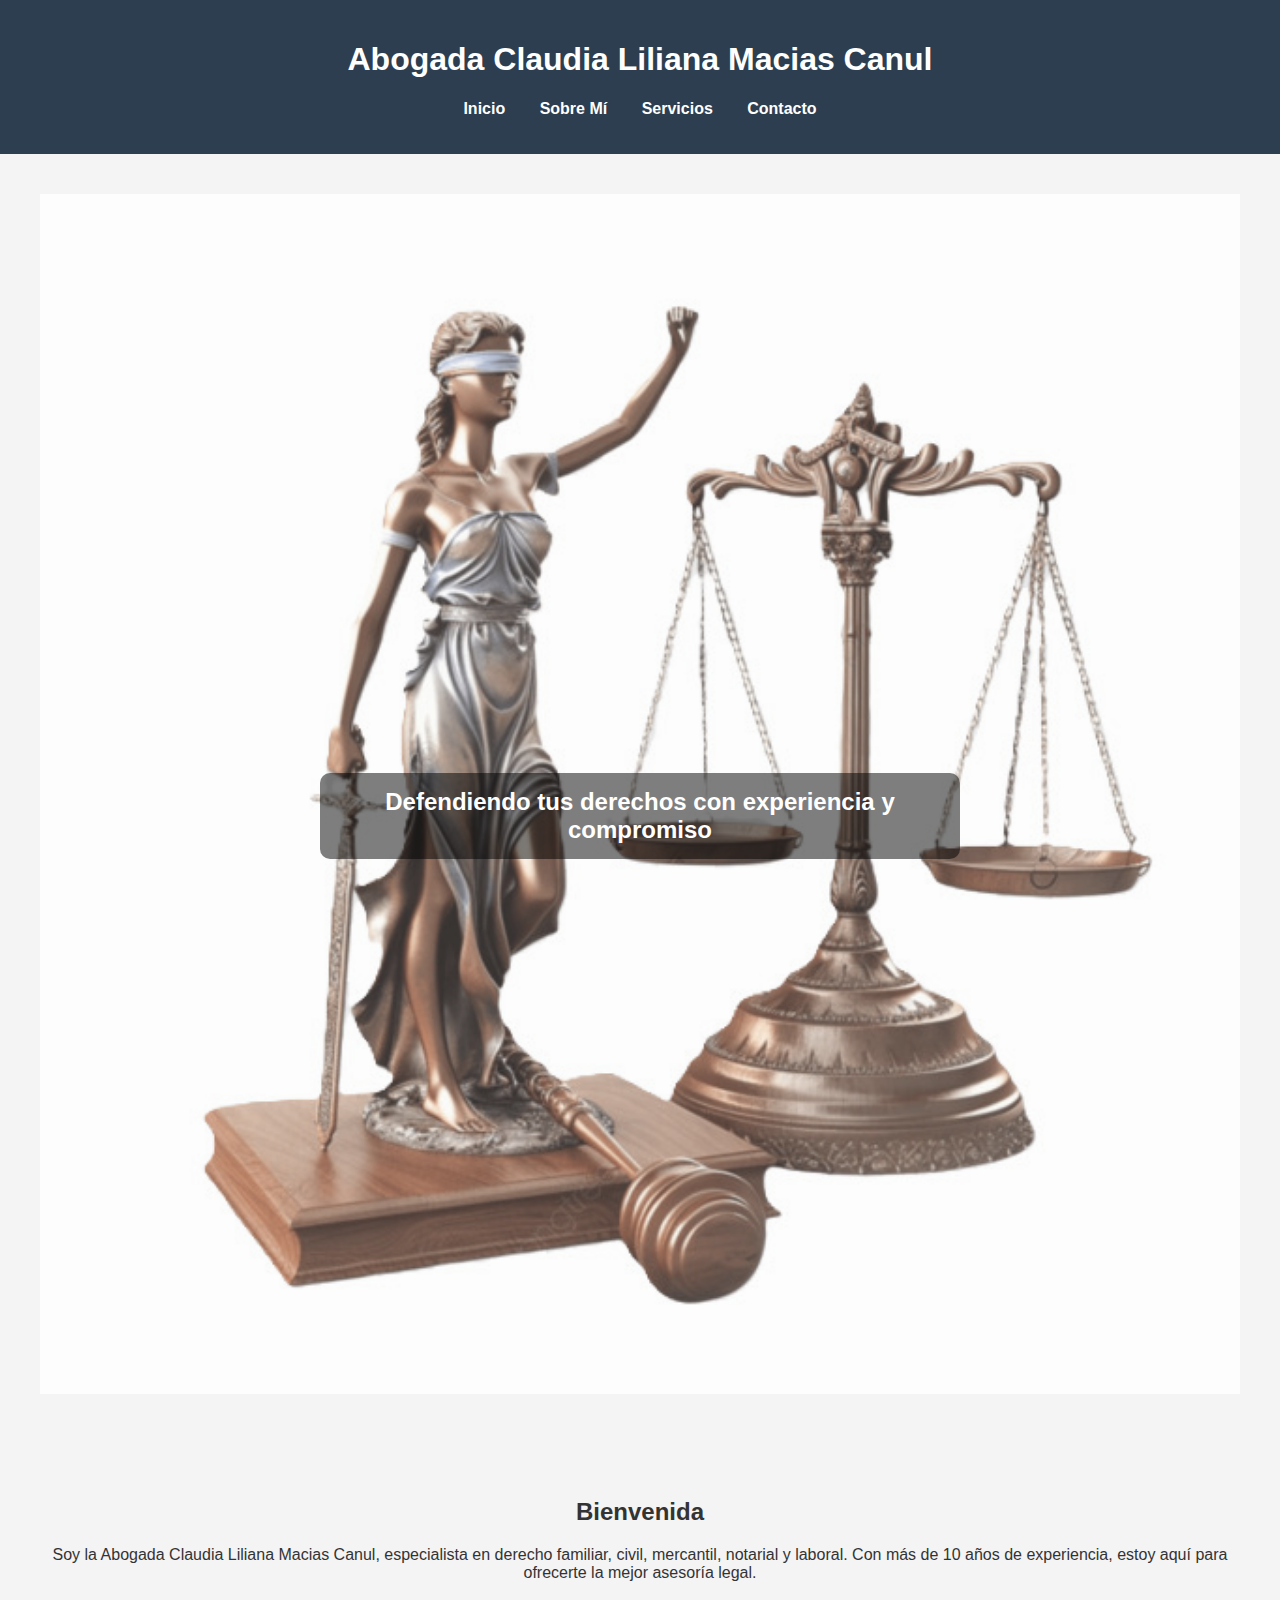
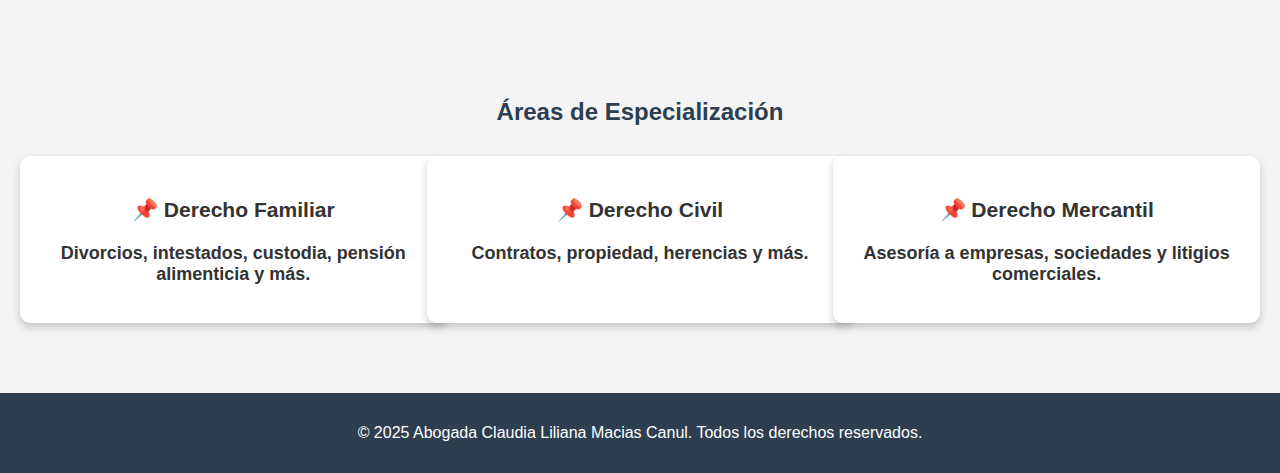
<file: index.html>
<!DOCTYPE html>
<html lang="es">
<head>
    <meta charset="UTF-8">
    <meta name="viewport" content="width=device-width, initial-scale=1.0">
    <title>Abogada Claudia Liliana Macias Canul</title>
    <link rel="stylesheet" href="style.css">
</head>

<body>

    <header>
        <h1>Abogada Claudia Liliana Macias Canul</h1>
        <nav>
            <ul>
                <li><a href="index.html">Inicio</a></li>
                <li><a href="sobre.html">Sobre Mí</a></li>
                <li><a href="servicios.html">Servicios</a></li>
                <li><a href="contacto.html">Contacto</a></li>
            </ul>
        </nav>
    </header>

    <section class="hero">
        <img src="imagenes/inicio.jpg" alt="Imagen de abogacía" class="hero-img">
        <h2>Defendiendo tus derechos con experiencia y compromiso</h2>
    </section>

    <section class="presentacion">
        <div class="contenedor">
            <h2>Bienvenida</h2>
            <p>
                Soy la Abogada Claudia Liliana Macias Canul, especialista en derecho familiar, civil, mercantil, notarial y laboral. 
                Con más de 10 años de experiencia, estoy aquí para ofrecerte la mejor asesoría legal.
            </p>
        </div>
    </section>

    <section class="servicios">
        <div class="contenedor">
            <h2>Áreas de Especialización</h2>
            <div class="servicios-container">
                <div class="servicio">
                    <h3>📌 Derecho Familiar</h3>
                    <p>Divorcios, intestados, custodia, pensión alimenticia y más.</p>
                </div>
                <div class="servicio">
                    <h3>📌 Derecho Civil</h3>
                    <p>Contratos, propiedad, herencias y más.</p>
                </div>
                <div class="servicio">
                    <h3>📌 Derecho Mercantil</h3>
                    <p>Asesoría a empresas, sociedades y litigios comerciales.</p>
                </div>
            </div>
        </div>
    </section>

    <footer>
        <p>&copy; 2025 Abogada Claudia Liliana Macias Canul. Todos los derechos reservados.</p>
    </footer>

</body>
</html>
</file>
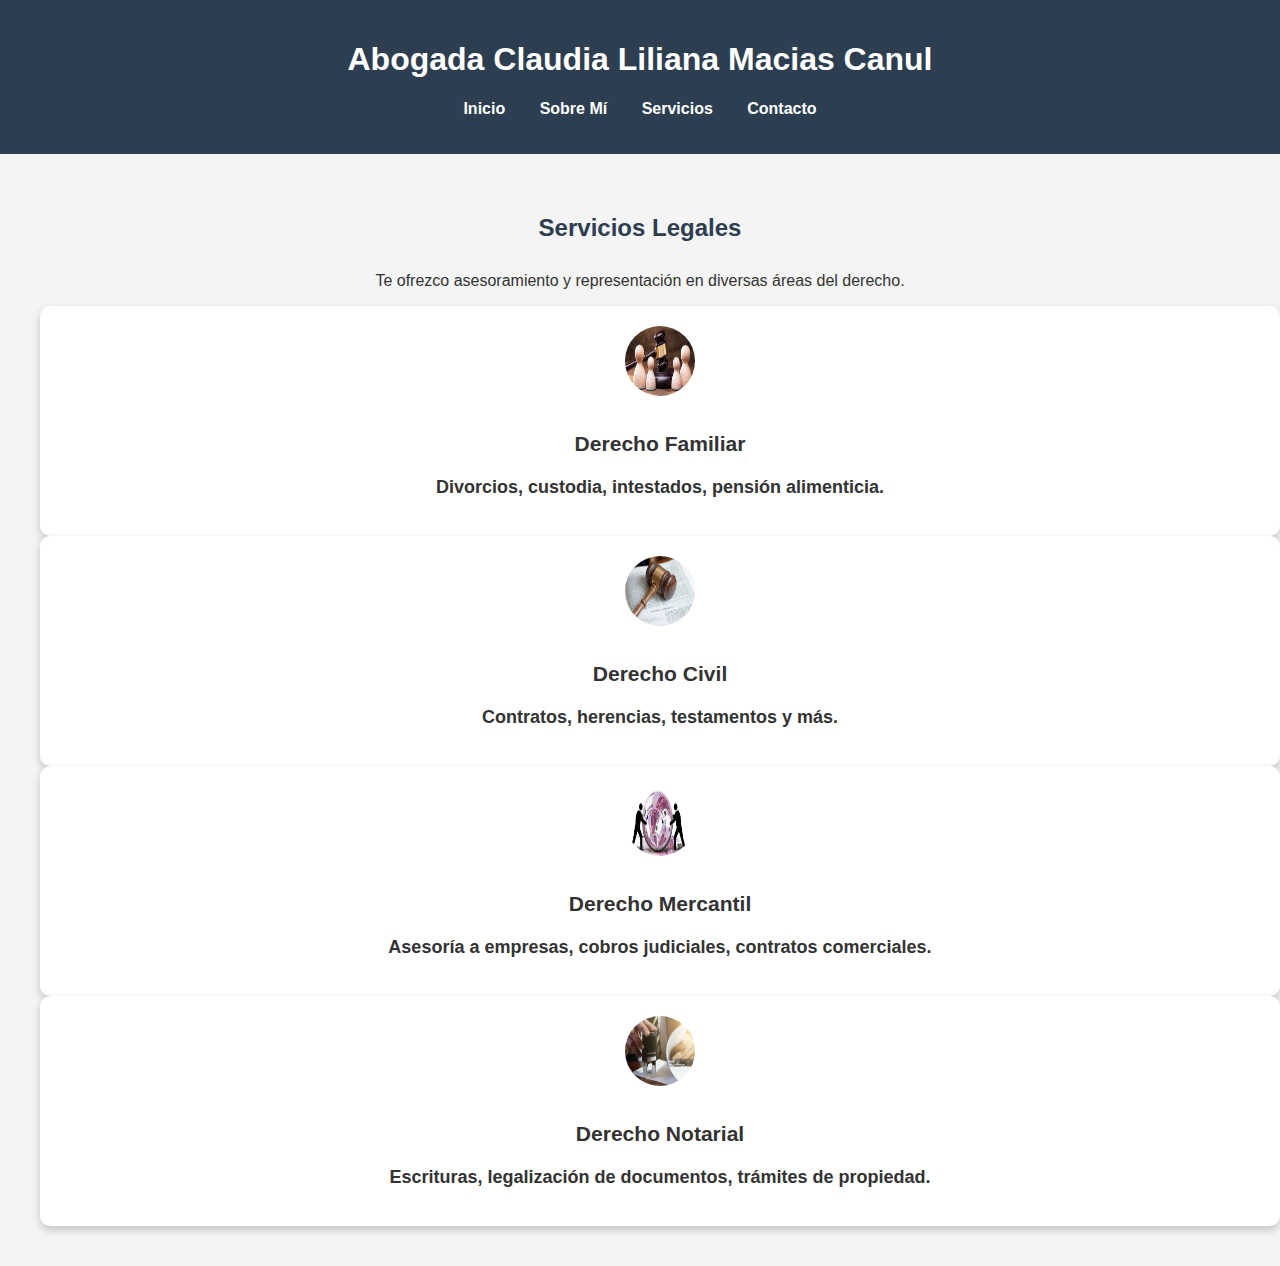
<file: servicios.html>
<!DOCTYPE html>
<html lang="es">
<head>
    <meta charset="UTF-8">
    <meta name="viewport" content="width=device-width, initial-scale=1.0">
    <title>Servicios - Abogada Claudia Liliana Macias Canul</title>
    <link rel="stylesheet" href="servicio.css">
</head>

<body>
    <header>
        <h1>Abogada Claudia Liliana Macias Canul</h1>
        <nav>
            <ul>
                <li><a href="index.html">Inicio</a></li>
                <li><a href="sobre.html">Sobre Mí</a></li>
                <li><a href="servicios.html">Servicios</a></li>
                <li><a href="contacto.html">Contacto</a></li>
            </ul>
        </nav>
    </header>

    <section class="servicios">
        <h2>Servicios Legales</h2>
        <p>Te ofrezco asesoramiento y representación en diversas áreas del derecho.</p>

        <div class="servicio">
            <img src="imagenes/familiar.jpg" alt="Derecho Familiar">
            <h3>Derecho Familiar</h3>
            <p>Divorcios, custodia, intestados, pensión alimenticia.</p>
        </div>

        <div class="servicio">
            <img src="imagenes/civil.jpg" alt="Derecho Civil">
            <h3>Derecho Civil</h3>
            <p>Contratos, herencias, testamentos y más.</p>
        </div>

        <div class="servicio">
            <img src="imagenes/mercantil.jpg" alt="Derecho Mercantil">
            <h3>Derecho Mercantil</h3>
            <p>Asesoría a empresas, cobros judiciales, contratos comerciales.</p>
        </div>

        <div class="servicio">
            <img src="imagenes/notarial.jpg" alt="Derecho Notarial">
            <h3>Derecho Notarial</h3>
            <p>Escrituras, legalización de documentos, trámites de propiedad.</p>
        </div>

        <d
</file>
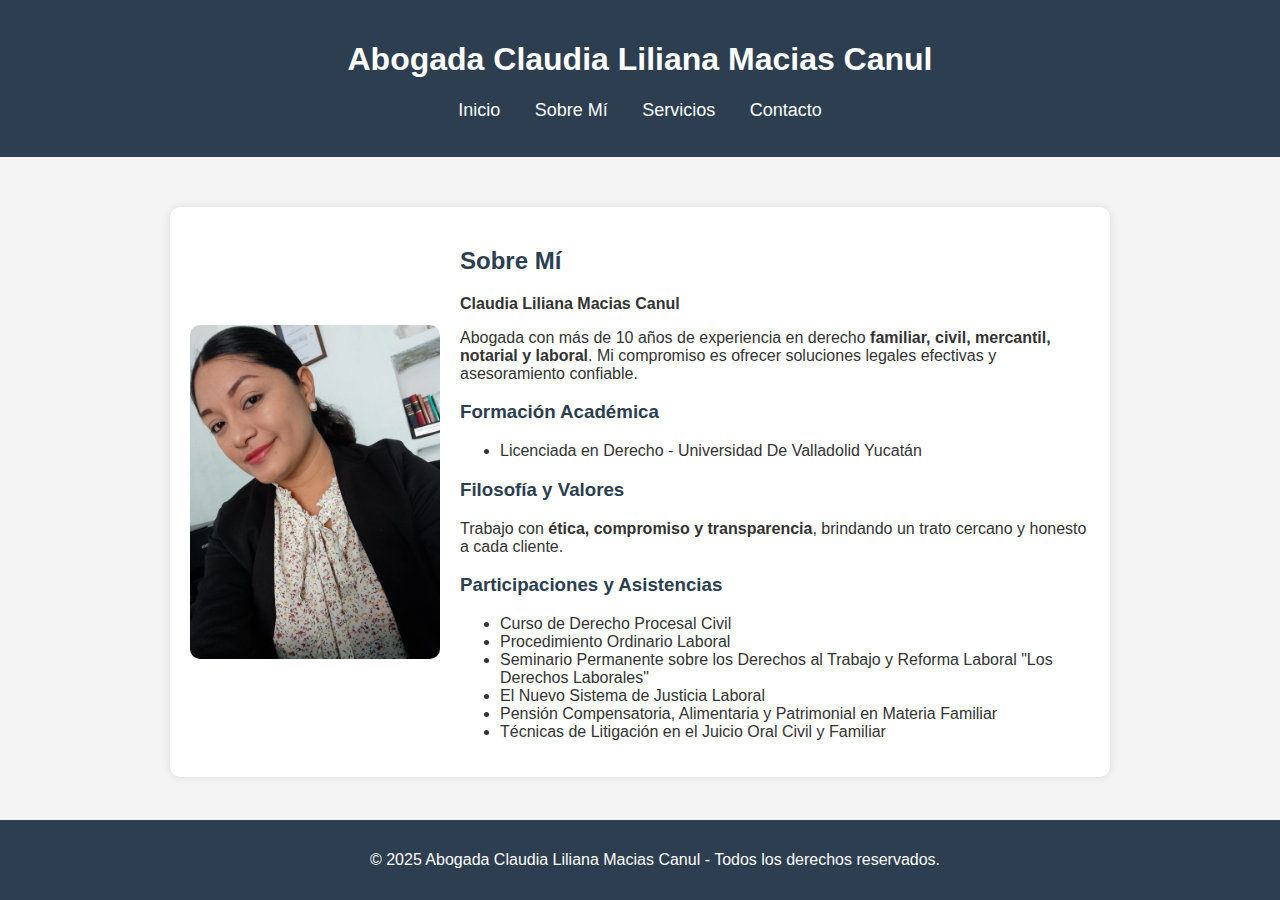
<file: sobre.html>
<!DOCTYPE html>
<html lang="es">
<head>
    <meta charset="UTF-8">
    <meta name="viewport" content="width=device-width, initial-scale=1.0">
    <title>Sobre Mí - Abogada Claudia Liliana Macias Canul</title>
    <link rel="stylesheet" href="sobre.css">
</head>
<meta name="viewport" content="width=device-width, initial-scale=1.0">

<body>
    <header>
        <h1>Abogada Claudia Liliana Macias Canul</h1>
        <nav>
            <ul>
                <li><a href="index.html">Inicio</a></li>
                <li><a href="sobre.html">Sobre Mí</a></li>
                <li><a href="servicios.html">Servicios</a></li>
                <li><a href="contacto.html">Contacto</a></li>
            </ul>
        </nav>
    </header>

    <section class="sobre-mi">
        <div class="container">
            <img src="imagenes/WhatsApp Image 2025-03-10 at 17.24.54_bcb7f1c1.jpg" alt="Foto de Abogada Claudia Liliana Macias Canul" class="foto-abogada">
            <div class="info">
                <h2>Sobre Mí</h2>
                <p><strong>Claudia Liliana Macias Canul</strong></p>
                <p>Abogada con más de 10 años de experiencia en derecho <strong>familiar, civil, mercantil, notarial y laboral</strong>. Mi compromiso es ofrecer soluciones legales efectivas y asesoramiento confiable.</p>
                
                <h3>Formación Académica</h3>
                <ul>
                    <li>Licenciada en Derecho - Universidad De Valladolid Yucatán</li>
                </ul>

                <h3>Filosofía y Valores</h3>
                <p>Trabajo con <strong>ética, compromiso y transparencia</strong>, brindando un trato cercano y honesto a cada cliente.</p>

                <h3>Participaciones y Asistencias</h3>
                <ul>
                    <li>Curso de Derecho Procesal Civil</li>
                    <li>Procedimiento Ordinario Laboral</li>
                    <li>Seminario Permanente sobre los Derechos al Trabajo y Reforma Laboral "Los Derechos Laborales"</li>
                    <li>El Nuevo Sistema de Justicia Laboral</li>
                    <li>Pensión Compensatoria, Alimentaria y Patrimonial en Materia Familiar</li>
                    <li>Técnicas de Litigación en el Juicio Oral Civil y Familiar</li>
                </ul>
            </div>
        </div>
    </section>

    <footer>
        <p>&copy; 2025 Abogada Claudia Liliana Macias Canul - Todos los derechos reservados.</p>
    </footer>
</body>
</html>
</file>
<file: style.css>
body {
    font-family: Arial, sans-serif;
    margin: 0;
    padding: 0;
    background: #f4f4f4;
    color: #333;
}

header {
    background: #2c3e50;
    color: white;
    padding: 20px;
    text-align: center;
}

nav ul {
    list-style: none;
    padding: 0;
    text-align: center;
}

nav ul li {
    display: inline;
    margin: 0 15px;
}

nav ul li a {
    color: white;
    text-decoration: none;
    font-weight: bold;
}

.hero {
    position: relative;
    text-align: center;
    color: white;
}

.hero-img {
    width: 100%;
    height: auto;
    opacity: 0.8;
}

.hero h2 {
    position: absolute;
    top: 50%;
    left: 50%;
    transform: translate(-50%, -50%);
    background: rgba(0, 0, 0, 0.5);
    padding: 15px;
    border-radius: 10px;
}


section {
    padding: 40px;
    text-align: center;
}


.servicios {
    padding: 40px;
    background: #f4f4f4;
    text-align: center;
}

.servicios h2 {
    color: #2c3e50;
    margin-bottom: 30px;
}

.servicios-container {
    display: grid;
    grid-template-columns: repeat(3, 1fr);
    grid-gap: 20px;
    justify-items: center;
}

@media (max-width: 768px) {
    .servicios-container {
        grid-template-columns: repeat(2, 1fr);
    }
}

.servicio {
    background: white;
    padding: 20px;
    border-radius: 10px;
    width: 100%;
    box-shadow: 0px 4px 8px rgba(0, 0, 0, 0.2);
    text-align: center;
    font-weight: bold;
    font-size: 18px;
    transition: transform 0.3s ease-in-out, box-shadow 0.3s ease-in-out;
}

.servicio:hover {
    transform: scale(1.05);
    box-shadow: 0px 6px 12px rgba(0, 0, 0, 0.3);
}

.servicio img {
    width: 70px;
    height: 70px;
    margin-bottom: 10px;
    border-radius: 50%;
}

@media (max-width: 768px) {
    .servicios-container {
        grid-template-columns: repeat(2, 1fr);
    }
}

.contacto-rapido {
    background: white;
    padding: 30px;
    border-radius: 10px;
    width: 50%;
    margin: auto;
}

.contacto-rapido input, .contacto-rapido textarea {
    width: 100%;
    padding: 10px;
    margin: 10px 0;
    border: 1px solid #ccc;
    border-radius: 5px;
}

.contacto-rapido button {
    background: #2c3e50;
    color: white;
    padding: 10px 15px;
    border: none;
    cursor: pointer;
}

footer {
    background: #2c3e50;
    color: white;
    text-align: center;
    padding: 15px 0;
    margin-top: 30px;
}

.imagen-servicio {
    width: 100%;
    max-width: 300px;
    height: 150px;
    background-color: #2c3e50;
    border-radius: 10px;
    margin-bottom: 15px;
}
</file>
<file: servicio.css>
/* Estilos Generales */
body {
    font-family: Arial, sans-serif;
    margin: 0;
    padding: 0;
    background: #f4f4f4;
    color: #333;
}

/* Encabezado y Navegación */
header {
    background: #2c3e50;
    color: white;
    padding: 20px;
    text-align: center;
}

nav ul {
    list-style: none;
    padding: 0;
    text-align: center;
}

nav ul li {
    display: inline;
    margin: 0 15px;
}

nav ul li a {
    color: white;
    text-decoration: none;
    font-weight: bold;
}

/* Imagen de Portada */
.hero {
    position: relative;
    text-align: center;
    color: white;
}

.hero-img {
    width: 100%;
    height: auto;
    opacity: 0.8;
}

.hero h2 {
    position: absolute;
    top: 50%;
    left: 50%;
    transform: translate(-50%, -50%);
    background: rgba(0, 0, 0, 0.5);
    padding: 15px;
    border-radius: 10px;
}

/* Secciones */
section {
    padding: 40px;
    text-align: center;
}

/* Servicios */
.servicios {
    padding: 40px;
    background: #f4f4f4;  /* Fondo igual al fondo general */
    text-align: center;
}

.servicios h2 {
    color: #2c3e50;
    margin-bottom: 30px;
}

/* Contenedor de los servicios en cuadrícula */
.servicios-container {
    display: grid;
    grid-template-columns: repeat(3, 1fr); /* 3 columnas en pantallas grandes */
    grid-gap: 20px;
    justify-items: center;
}

@media (max-width: 768px) {
    .servicios-container {
        grid-template-columns: repeat(2, 1fr); /* 2 columnas en pantallas pequeñas */
    }
}

.servicio {
    background: white;
    padding: 20px;
    border-radius: 10px;
    width: 100%; /* Asegura que cada servicio ocupe el 100% de su espacio en la columna */
    box-shadow: 0px 4px 8px rgba(0, 0, 0, 0.2);  /* Sombra suave */
    text-align: center;
    font-weight: bold;
    font-size: 18px;
    transition: transform 0.3s ease-in-out, box-shadow 0.3s ease-in-out;
}

/* Efecto hover para los servicios */
.servicio:hover {
    transform: scale(1.05);
    box-shadow: 0px 6px 12px rgba(0, 0, 0, 0.3);  /* Más sombra al pasar el ratón */
}

/* Imágenes dentro de los servicios */
.servicio img {
    width: 70px;
    height: 70px;
    margin-bottom: 10px;
    border-radius: 50%;  /* Bordes redondeados para las imágenes */
}

/* Media Query para pantallas pequeñas */
@media (max-width: 768px) {
    .servicios-container {
        grid-template-columns: repeat(2, 1fr); /* 2 columnas en pantallas pequeñas */
    }
}

/* Formulario de Contacto */
.contacto-rapido {
    background: white;
    padding: 30px;
    border-radius: 10px;
    width: 50%;
    margin: auto;
}

.contacto-rapido input, .contacto-rapido textarea {
    width: 100%;
    padding: 10px;
    margin: 10px 0;
    border: 1px solid #ccc;
    border-radius: 5px;
}

.contacto-rapido button {
    background: #2c3e50;
    color: white;
    padding: 10px 15px;
    border: none;
    cursor: pointer;
}

/* Footer */
footer {
    background: #2c3e50;
    color: white;
    text-align: center;
    padding: 15px 0;
    margin-top: 30px;
}

/* Estilos para las imágenes de la sección de servicios */
.imagen-servicio {
    width: 100%;
    max-width: 300px;
    height: 150px;
    background-color: #2c3e50;  /* Color de fondo coherente con el diseño general */
    border-radius: 10px;
    margin-bottom: 15px;
}
</file>
<file: sobre.css>
body {
    font-family: Arial, sans-serif;
    margin: 0;
    padding: 0;
    background-color: #f4f4f4;
    color: #333;
}

header {
    background-color: #2c3e50;
    color: white;
    padding: 20px;
    text-align: center;
}

nav ul {
    list-style: none;
    padding: 0;
    text-align: center;
}

nav ul li {
    display: inline;
    margin: 0 15px;
}

nav ul li a {
    color: white;
    text-decoration: none;
    font-size: 18px;
}

.sobre-mi {
    max-width: 900px;
    margin: 50px auto;
    padding: 20px;
    background: white;
    box-shadow: 0 0 10px rgba(0, 0, 0, 0.1);
    border-radius: 10px;
}

.container {
    display: flex;
    align-items: center;
    gap: 20px;
}

.foto-abogada {
    width: 250px;
    height: auto;
    border-radius: 10px;
}

.info {
    flex: 1;
}

h2, h3 {
    color: #2c3e50;
}

p, ul {
    font-size: 16px;
}

.boton {
    display: inline-block;
    background: #2980b9;
    color: white;
    padding: 10px 15px;
    text-decoration: none;
    border-radius: 5px;
    margin-top: 15px;
    transition: background 0.3s;
}

.boton:hover {
    background: #1a5276;
}

footer {
    background: #2c3e50;
    color: white;
    text-align: center;
    padding: 15px;
    position: fixed;
    width: 100%;
    bottom: 0;
}
</file>
